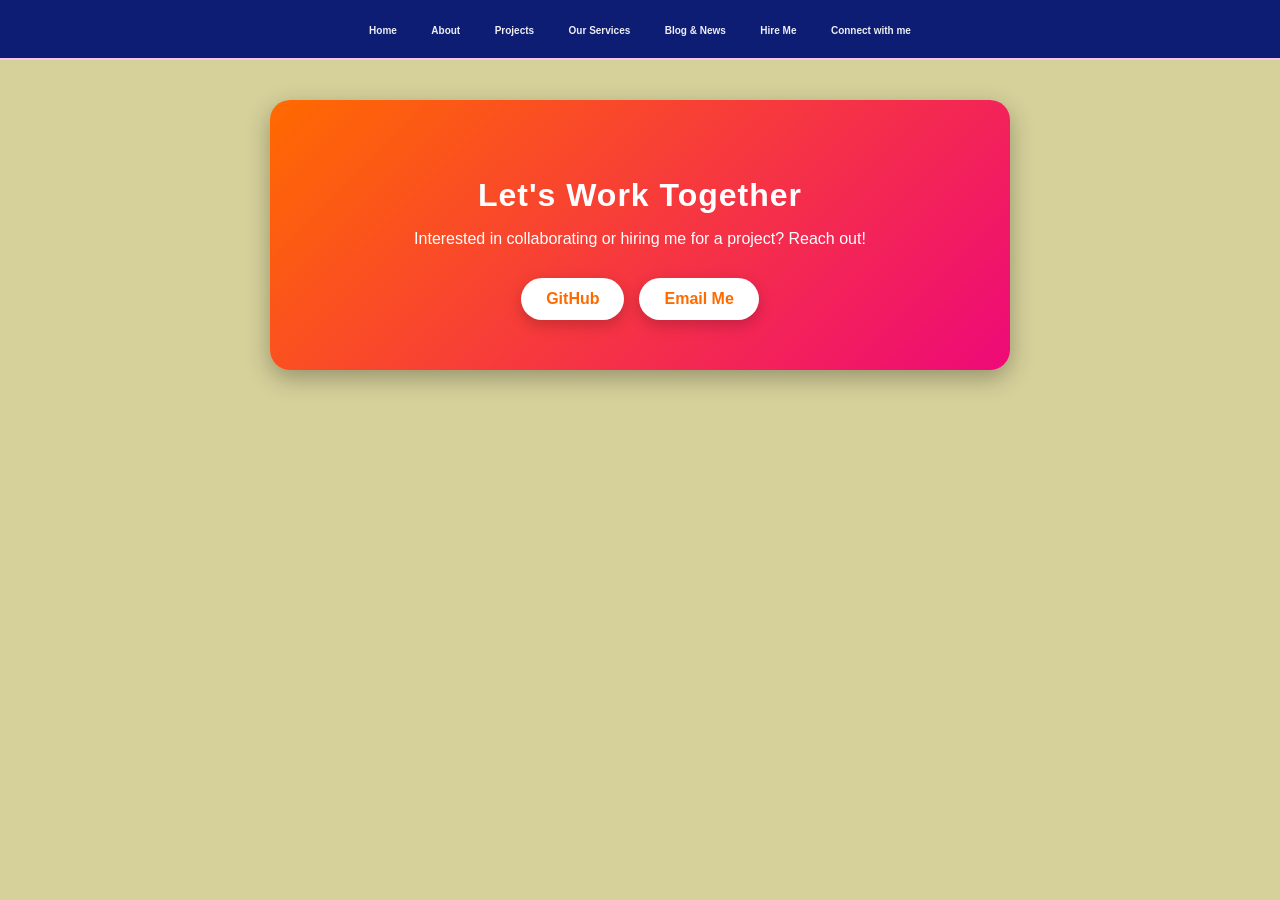
<file: contact.html>
<!DOCTYPE html>
<head>
    <link rel="stylesheet" href="style.css">
    <title>PORTFOLIO</title>
</head> 
<body>

    <nav>
    <a href="index.html">Home</a>
    <a href="about.html">About</a>
    <a href="project.html">Projects</a>
    <a href="ourservices.html">Our Services</a>
    <a href="#">Blog & News</a>
    <a href="contact.html">Hire Me</a>
    <a href="#">Connect with me</a>
</nav>


<section class="hireme-section">
  <h2>Let's Work Together</h2>
  <p>Interested in collaborating or hiring me for a project? Reach out!</p>
  <div class="hireme-buttons">
    <a href="https://github.com/thepratikshamishra" target="_blank" class="hireme-btn">GitHub</a>
    <a href="mailto:pratikshamishra338@gmail.com" class="hireme-btn">Email Me</a>
  </div>
</section>


<script src="javascript.js"></script>


</body>
</file>
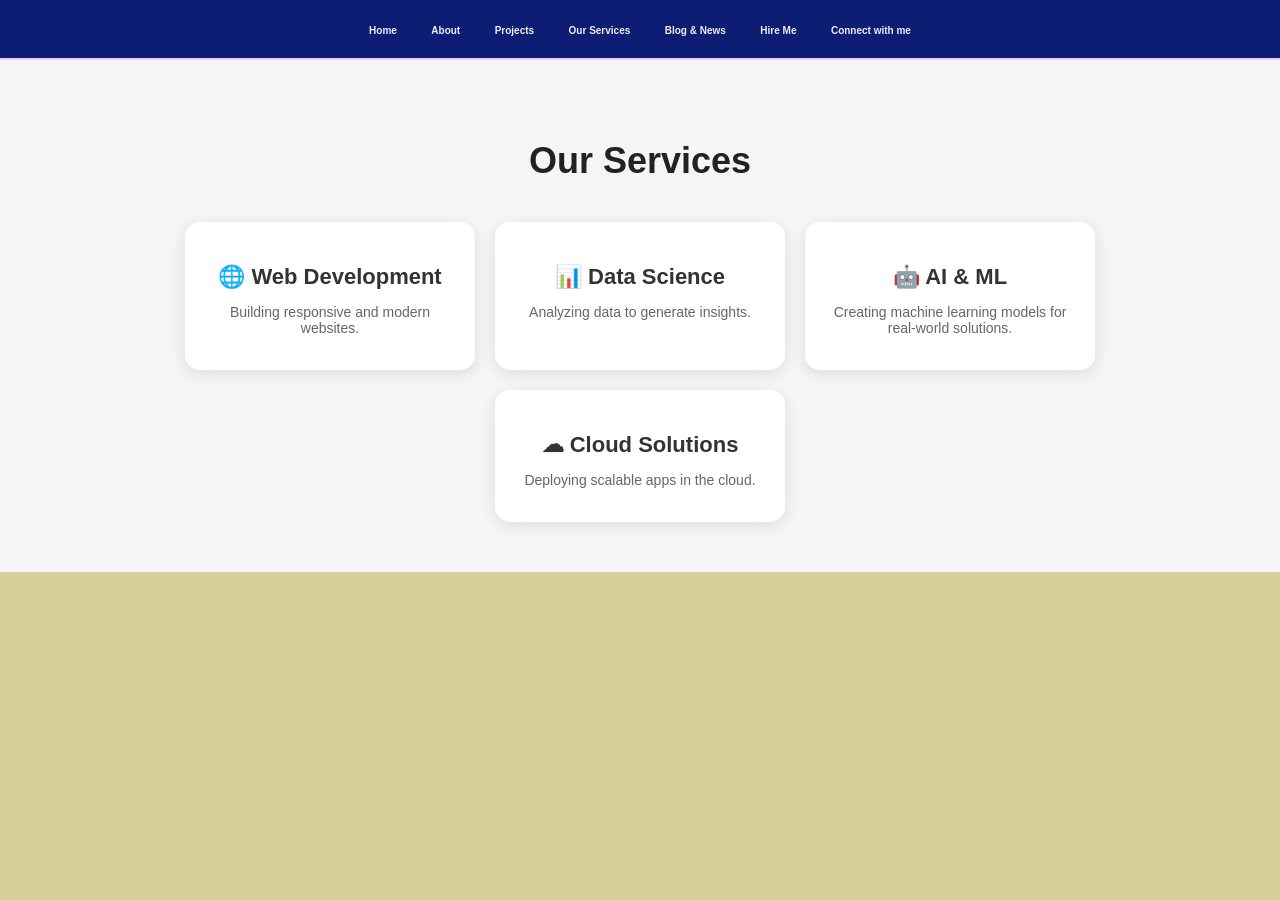
<file: ourservices.html>
<!DOCTYPE html>
<head>
<title>PORTFOLIO</title>
<link rel="stylesheet" href="style.css">

</head> 

<nav>
    <a href="index.html">Home</a>
    <a href="about.html">About</a>
    <a href="project.html">Projects</a>
    <a href="ourservices.html">Our Services</a>
    <a href="#">Blog & News</a>
    <a href="contact.html">Hire Me</a>
    <a href="#">Connect with me</a>
</nav>





<!-- ========== OUR SERVICES SECTION ========== -->
<section id="services">
  <h2>Our Services</h2>
  <div class="services-container">
    <div class="service-card fade-in">
      <h3>🌐 Web Development</h3>
      <p>Building responsive and modern websites.</p>
    </div>
    <div class="service-card fade-in">
      <h3>📊 Data Science</h3>
      <p>Analyzing data to generate insights.</p>
    </div>
    <div class="service-card fade-in">
      <h3>🤖 AI & ML</h3>
      <p>Creating machine learning models for real-world solutions.</p>
    </div>
    <div class="service-card fade-in">
      <h3>☁ Cloud Solutions</h3>
      <p>Deploying scalable apps in the cloud.</p>
    </div>
  </div>
</section>



<script src="javascript.js"></script>

</html>
</file>
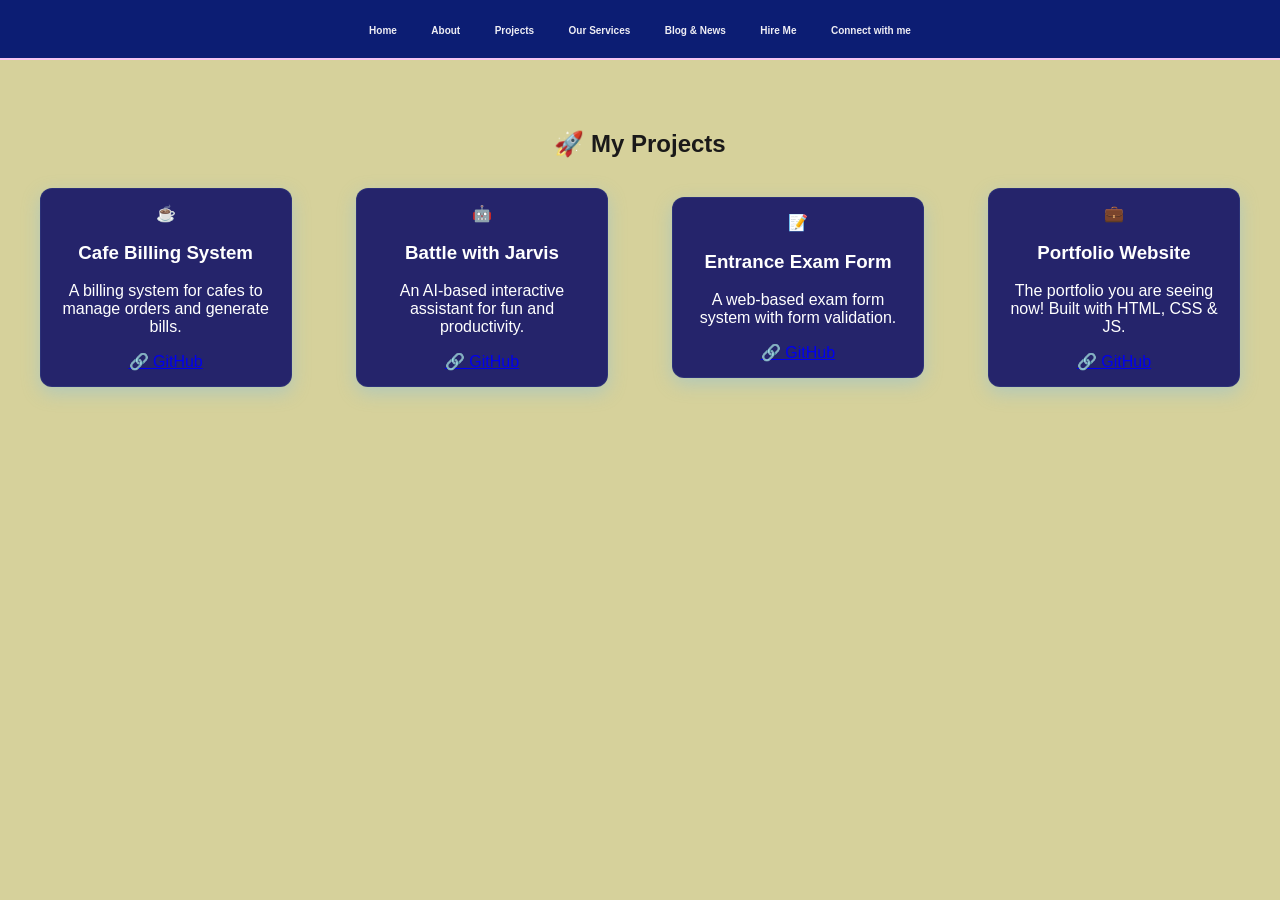
<file: project.html>
<!DOCTYPE html>
<head>
    <link rel="stylesheet" href="style.css">
    <title>PORTFOLIO</title>
</head> 
<body>

 


<nav>
    <a href="index.html">Home</a>
    <a href="about.html">About</a>
    <a href="project.html">Projects</a>
    <a href="ourservices.html">Our Services</a>
    <a href="#">Blog & News</a>
    <a href="contact.html">Hire Me</a>
    <a href="#">Connect with me</a>
</nav>



<div class="projects-section">
  <h2>🚀 My Projects</h2>
  <div class="projects-container">

    <div class="project-card">
      <div class="icon">☕</div>
      <h3>Cafe Billing System</h3>
      <p>A billing system for cafes to manage orders and generate bills.</p>
      <a href="https://github.com/thepratikshamishra/cafe-billing-system.git" target="_blank">🔗 GitHub</a>
    </div>

    <div class="project-card">
      <div class="icon">🤖</div>
      <h3>Battle with Jarvis</h3>
      <p>An AI-based interactive assistant for fun and productivity.</p>
      <a href="https://github.com/thepratikshamishra/battle-with-jarvis.git" target="_blank">🔗 GitHub</a>
    </div>

    <div class="project-card">
      <div class="icon">📝</div>
      <h3>Entrance Exam Form</h3>
      <p>A web-based exam form system with form validation.</p>
      <a href="#">🔗 GitHub</a>
    </div>

    <div class="project-card">
      <div class="icon">💼</div>
      <h3>Portfolio Website</h3>
      <p>The portfolio you are seeing now! Built with HTML, CSS & JS.</p>
      <a href="#">🔗 GitHub</a>
    </div>

  </div>
</div>


 


<script src="javascript.js"></script>

</body>
</html>
</file>
<file: style.css>
/* General */
body {
    margin: 0;
    font-family: Arial, sans-serif;
    background: #d6d19b;
    color: #1a1919;
    text-align: center;
}

/* Navigation */
nav {
    background: #0c1d73;
    padding: 20px 0;
    text-align: center;
    border-bottom: 2px solid #f7c6f3;
}

nav a {
    color: #efeeF4;
    text-decoration: none;
    margin: 0 15px;
    font-weight: bold;
    font-size: 10px;
    transition: color 0.3s ease;
}

nav a:hover {
    color: #0edc26;
}

/* Container */
.container {
    display: flex;
    flex-wrap: wrap;
    justify-content: space-between;
    align-items: center;
    max-width: 1200px;
    margin: 50px auto;
    padding: 0 20px;
}

/* Left */
.left {
    flex: 2;
    min-width: 300px;
}

.left h1 {
    font-size: 80px;
    font-weight: bold;
    margin: 0;
}

.heading4 {
    font-size: 28px;
    font-weight: 700;
    font-style: italic;
    color: #333;
    margin-top: 10px;
    margin-left: 20px;
}

/* Right */
.right {
    flex: 1;
    min-width: 250px;
    display: flex;
    justify-content: left;
}

.right-image {
    width: 100%;
    max-width: 520px;
    border-radius: 10px;
}

/* Skills */
.skills {
    width: 60%;
    margin: 50px auto;
    text-align: left;
}

.skills h2 {
    font-size: 36px;
    font-weight: 900;
    color: #111;
    margin-bottom: 20px;
    text-align: center;
    letter-spacing: 2px;
}

.skill {
    display: flex;
    align-items: left;
    margin-bottom: 20px;
}

.skill span {
    width: 150px;
    font-weight: bold;
    font-size: 20px;
    margin-right: 10px;
}

.progress-container {
    flex: 1;
    height: 25px;
    background-color: #ddd;
    border-radius: 10px;
    overflow: hidden;
}

.progress-bar {
    height: 100%;
    width: 0;
    background-color: #f06622;
    border-radius: 10px;
    text-align: right;
    line-height: 25px;
    color: white;
    font-weight: bold;
    padding-right: 5px;
    transition: width 2s ease-in-out;
}

/* Responsive */
@media screen and (max-width: 768px) {
    .container {
        flex-direction: column;
    }
    .left h1 {
        font-size: 50px;
    }
}




/* about section */


.about-container {
  display: flex;
  justify-content: space-between;
  align-items: flex-start;
  padding: 40px;
  gap: 50px;
}

/* Education (left side now) */
.about-left {
  flex: 1;
}

.about-left h2 {
  font-size: 32px;
  margin-bottom: 20px;
  color: #333;
}

.edu {
  margin-bottom: 25px;
}

.edu h3 {
  font-size: 22px;
  margin-bottom: 8px;
  color: #555;
}

/* Image + About (right side now) */
.about-right {
  flex: 1;
  text-align: center;
}

.about-img {
  width: 220px;
  height: 220px;
  border-radius: 50%;
  object-fit: cover;
  margin-bottom: 20px;
  box-shadow: 0 4px 12px rgba(0,0,0,0.15);
}

.about-right h2 {
  font-size: 28px;
  margin-bottom: 15px;
}

.about-right p {
  font-size: 18px;
  line-height: 1.6;
  color: #444;
}

/* project part */


.projects-section {
  text-align: center;
  padding: 50px 20px;
}

.projects-container {
  display: grid;
  grid-template-columns: repeat(auto-fit, minmax(280px, 1fr));
  gap: 25px;
  margin-top: 30px;
}

.project-card {
  background: rgba(6, 6, 99, 0.85); /* darker solid background to stand out */
  border-radius: 12px;
  padding: 15px;           /* reduced from 20px to 15px */
  max-width: 220px;        /* reduced from 260px to 220px */
  margin: auto;
  color: #fff;
  backdrop-filter: blur(12px);
  border: 1px solid rgba(108, 178, 235, 0.1);
  box-shadow: 0 6px 18px rgba(109, 187, 243, 0.35);
  text-align: center;
  transition: transform 0.3s ease, box-shadow 0.3s ease;
  opacity: 0;
  transform: translateY(40px) scale(0.95);
}

.project-card.show {
  opacity: 1;
  transform: translateY(0) scale(1);
}

.project-card:hover {
  transform: translateY(-8px) scale(1.04);
  box-shadow: 0 10px 25px rgba(82, 156, 253, 0.45);
}





/* our serives part */

/* Section styles */
#services {
  padding: 50px;
  background: #f5f5f5;
  text-align: center;
}

#services h2 {
  font-size: 36px;
  margin-bottom: 40px;
  color: #222;
}

/* Service cards */
.services-container {
  display: flex;
  flex-wrap: wrap;
  justify-content: center;
  gap: 20px;
}

.service-card {
  background: #ffffff; /* White card on grey background */
  border-radius: 15px;
  box-shadow: 0 4px 15px rgba(0,0,0,0.1);
  padding: 20px;
  width: 250px;
  transition: transform 0.3s ease;
}

.service-card h3 {
  font-size: 22px;
  margin-bottom: 10px;
  color: #333;
}

.service-card p {
  font-size: 14px;
  color: #666;
}

.service-card:hover {
  transform: translateY(-10px);
}

/* Fade-in animation */
.fade-in {
  opacity: 0;
  transform: translateY(30px);
  transition: all 0.8s ease-in-out;
}

.fade-in.show {
  opacity: 1;
  transform: translateY(0);
}


/* hire me section */

.hireme-section {
  background: linear-gradient(135deg, #ff6a00, #ee0979);
  color: white;
  text-align: center;
  padding: 50px 20px;      /* reduced from 80px to 50px */
  border-radius: 20px;
  margin: 40px auto;       /* slightly smaller spacing */
  max-width: 700px;        /* smaller width */
  box-shadow: 0 8px 25px rgba(0,0,0,0.3);
  opacity: 0;
  transform: scale(0.95);
  transition: all 0.8s ease-in-out;
}

.hireme-section.show {
  opacity: 1;
  transform: scale(1);
}

.hireme-section h2 {
  font-size: 32px;          /* slightly smaller */
  margin-bottom: 15px;      /* less space */
  letter-spacing: 1px;
}

.hireme-section p {
  font-size: 16px;          /* slightly smaller */
  margin-bottom: 30px;
}

.hireme-buttons {
  display: flex;
  justify-content: center;
  gap: 15px;
  flex-wrap: wrap;
}

.hireme-btn {
  display: inline-block;
  padding: 12px 25px;       /* smaller padding */
  font-weight: bold;
  border-radius: 50px;
  background: white;
  color: #ff6a00;
  text-decoration: none;
  transition: all 0.3s ease;
  box-shadow: 0 5px 15px rgba(0,0,0,0.2);
}

.hireme-btn:hover {
  transform: translateY(-5px) scale(1.05);
  box-shadow: 0 10px 25px rgba(0,0,0,0.35);
  background: #fff3e6;
}
</file>
